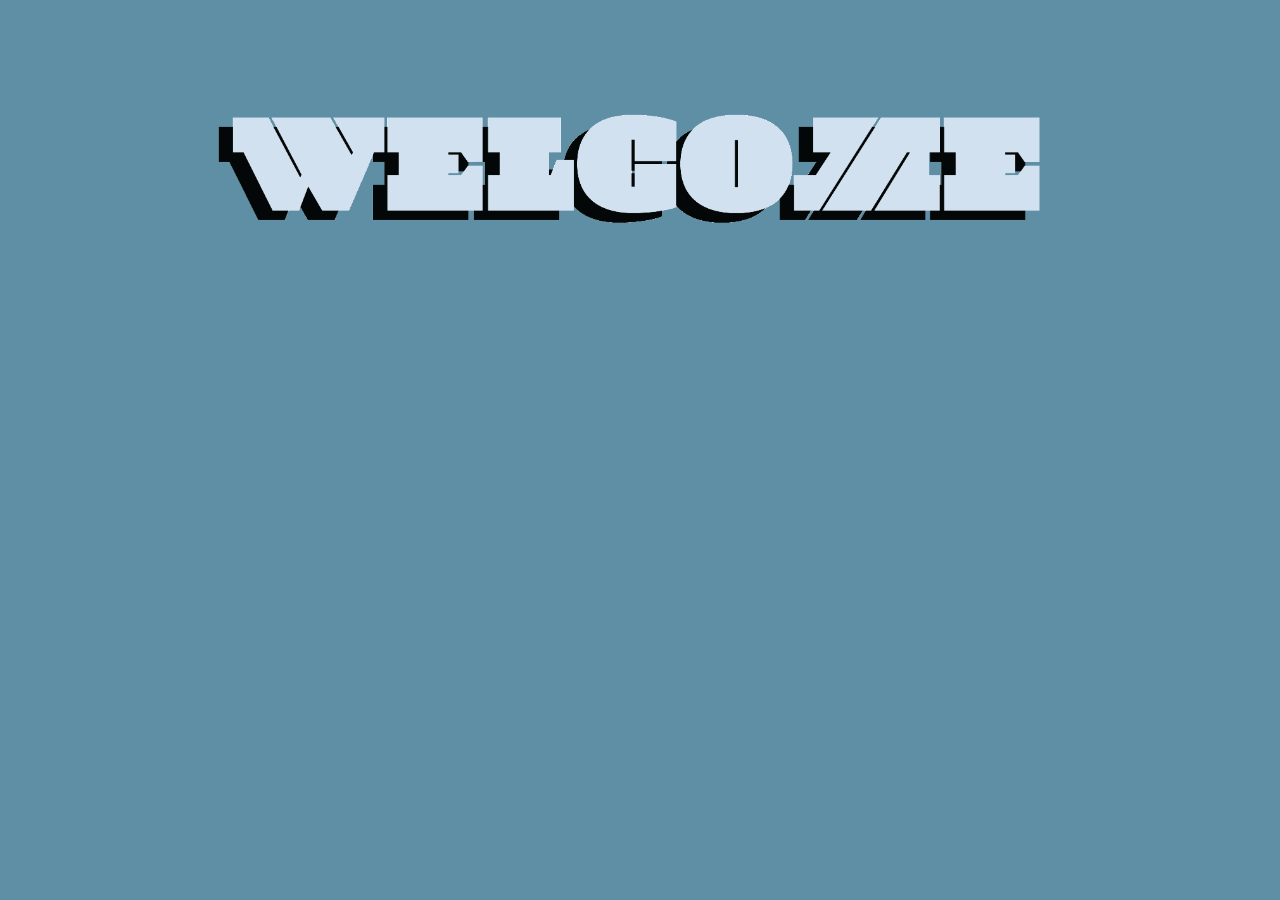
<file: index.html>
<!DOCTYPE html>
<html lang="en">
<head>
  <meta charset="UTF-8">
  <meta name="viewport" content="width=device-width, initial-scale=1.0">
  <title>Time Capsule Landing Page</title>
  <link rel="stylesheet" href="css/style.css">
  <link href='https://fonts.googleapis.com/css?family=Koulen' rel='stylesheet'>
  <link rel="preconnect" href="https://fonts.googleapis.com">
<link rel="preconnect" href="https://fonts.gstatic.com" crossorigin>
<link href="https://fonts.googleapis.com/css2?family=Raleway:ital,wght@0,100..900;1,100..900&display=swap" rel="stylesheet">
</head>

<body class="gif">

  <a href="Home_Page/homepage.html">
  <img class="landing" src="img/LandingPageGif.gif" alt="GIF">
  </a>
  
</body>
</html>
</file>
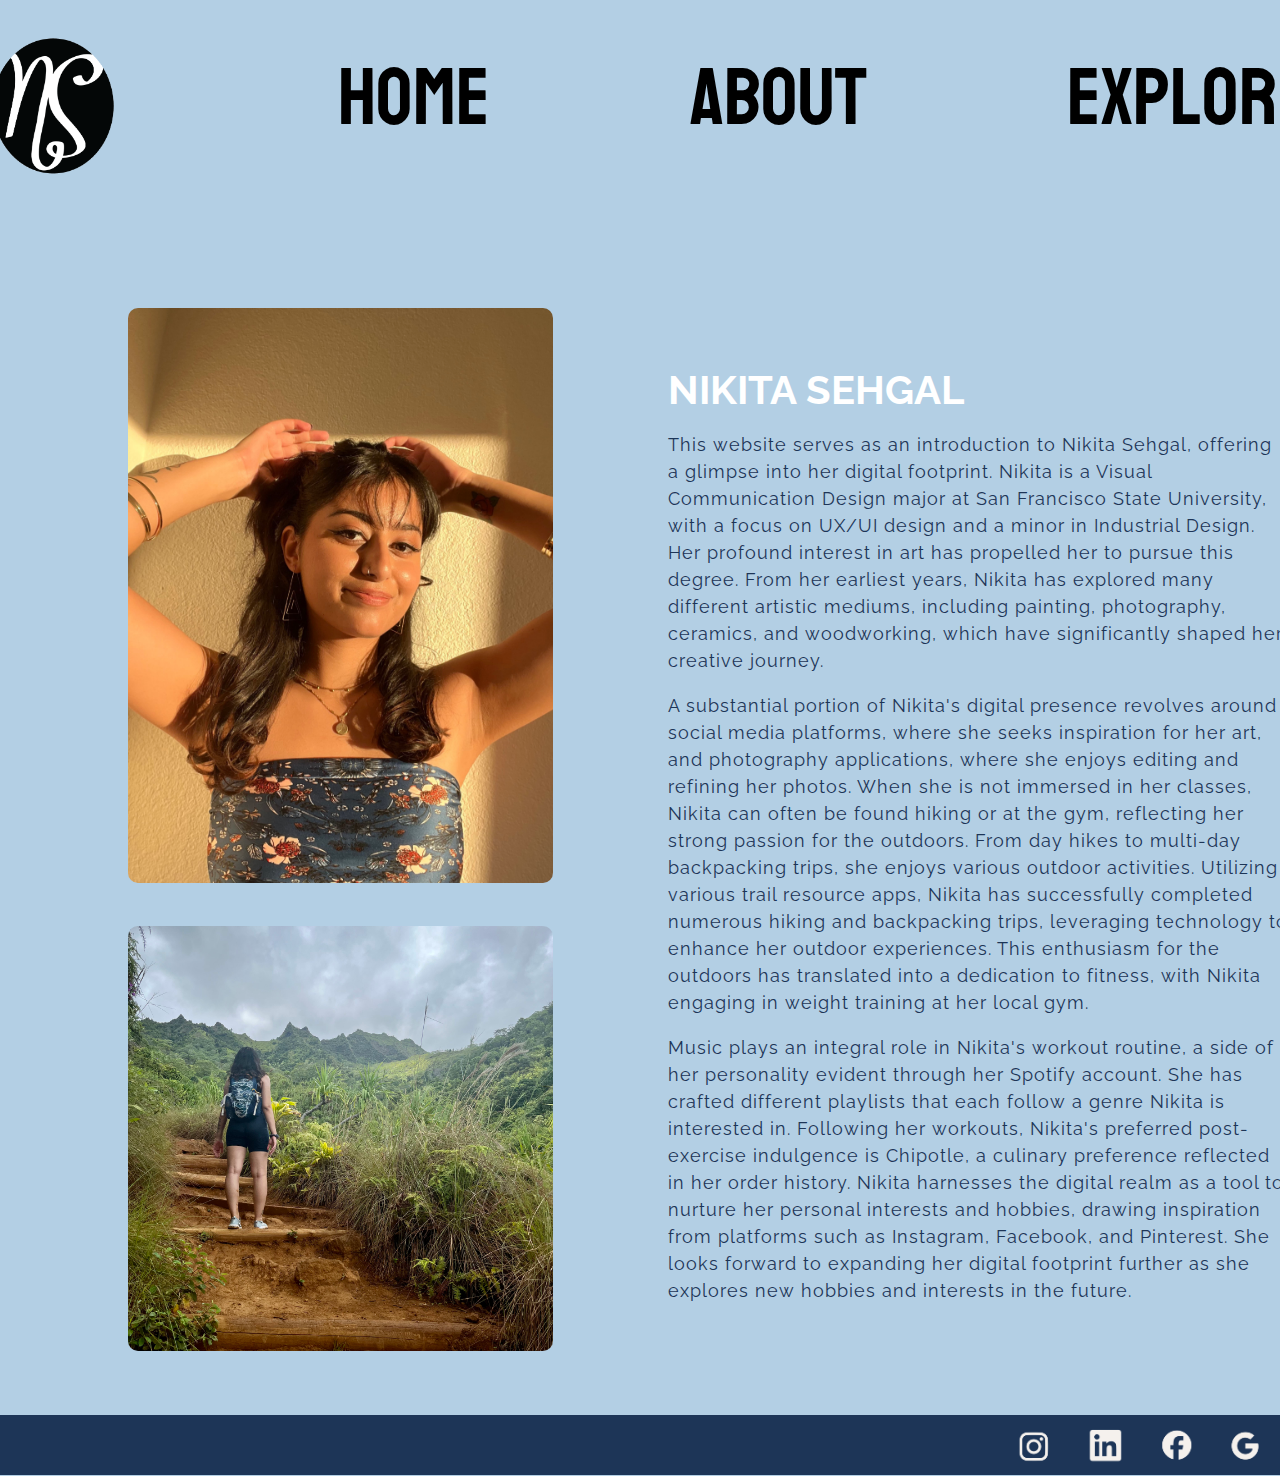
<file: About_Page/about.html>
<!DOCTYPE html>
<html lang="en">
  <head>
    <meta charset="UTF-8">
    <meta name="viewport" content="width=device-width, initial-scale=1.0">
    <title>Time Capsule About Page</title>
    <link rel="stylesheet" href="../css/style.css">
    <link href='https://fonts.googleapis.com/css?family=Koulen' rel='stylesheet'>
    <link rel="preconnect" href="https://fonts.googleapis.com">
  <link rel="preconnect" href="https://fonts.gstatic.com" crossorigin>
  <link href="https://fonts.googleapis.com/css2?family=Raleway:ital,wght@0,100..900;1,100..900&display=swap" rel="stylesheet">
  </head>

<body>
  <nav>
    <a href="../index.html"><img src="../img/GIFLogo.gif" alt="Logo"></a>
    <a href="../Home_Page/homepage.html">Home</a>
    <a href="../About_Page/about.html">About</a>
    <a href="../Explore_Page/explore.html">Explore</a>
  </nav>
  
<section class="about">
  
  <div class="photos">
  <img class="portrait" src="../img/portrait.JPG" alt="portrait">
  <img class="hiking" src="../img/hike.jpeg" alt="hiking">
  </div>

  <div class="aboutpage">
  <h1>Nikita Sehgal</h1>
  <br>
    <p>This website serves as an introduction to Nikita Sehgal, offering a glimpse into her digital footprint. Nikita is a Visual Communication Design major at San Francisco State University, with a focus on UX/UI design and a minor in Industrial Design. Her profound interest in art has propelled her to pursue this degree. From her earliest years, Nikita has explored many different artistic mediums, including painting, photography, ceramics, and woodworking, which have significantly shaped her creative journey. </p>
    <br>
    <p>A substantial portion of Nikita's digital presence revolves around social media platforms, where she seeks inspiration for her art, and photography applications, where she enjoys editing and refining her photos. When she is not immersed in her classes, Nikita can often be found hiking or at the gym, reflecting her strong passion for the outdoors. From day hikes to multi-day backpacking trips, she enjoys various outdoor activities. Utilizing various trail resource apps, Nikita has successfully completed numerous hiking and backpacking trips, leveraging technology to enhance her outdoor experiences. This enthusiasm for the outdoors has translated into a dedication to fitness, with Nikita engaging in weight training at her local gym.</p>
    <br>
   <p> Music plays an integral role in Nikita's workout routine, a side of her personality evident through her Spotify account. She has crafted different playlists that each follow a genre Nikita is interested in. Following her workouts, Nikita's preferred post-exercise indulgence is Chipotle, a culinary preference reflected in her order history. Nikita harnesses the digital realm as a tool to nurture her personal interests and hobbies, drawing inspiration from platforms such as Instagram, Facebook, and Pinterest. She looks forward to expanding her digital footprint further as she explores new hobbies and interests in the future. </p>
  </div>

</section>

<footer class="footer">
  <a href="https://www.instagram.com/_nikitasehgal_/"><img src="../img/Icons-01.png" alt="Instagram">
  </a>

  <a href="https://www.linkedin.com/in/nikita-sehgal-1215a223a"><img src="../img/Icons-02.png" alt="LinkedIn"></a>

  <a href="https://www.facebook.com/nikita.sehgal.1840"><img src="../img/Icons-03.png" alt="Facebook">
  </a>

  <a href="mailto:nikitasehgal24@gmail.com"><img src="../img/Icons-04.png" alt="Email"></a>

</footer>

</body>
</html>
</file>
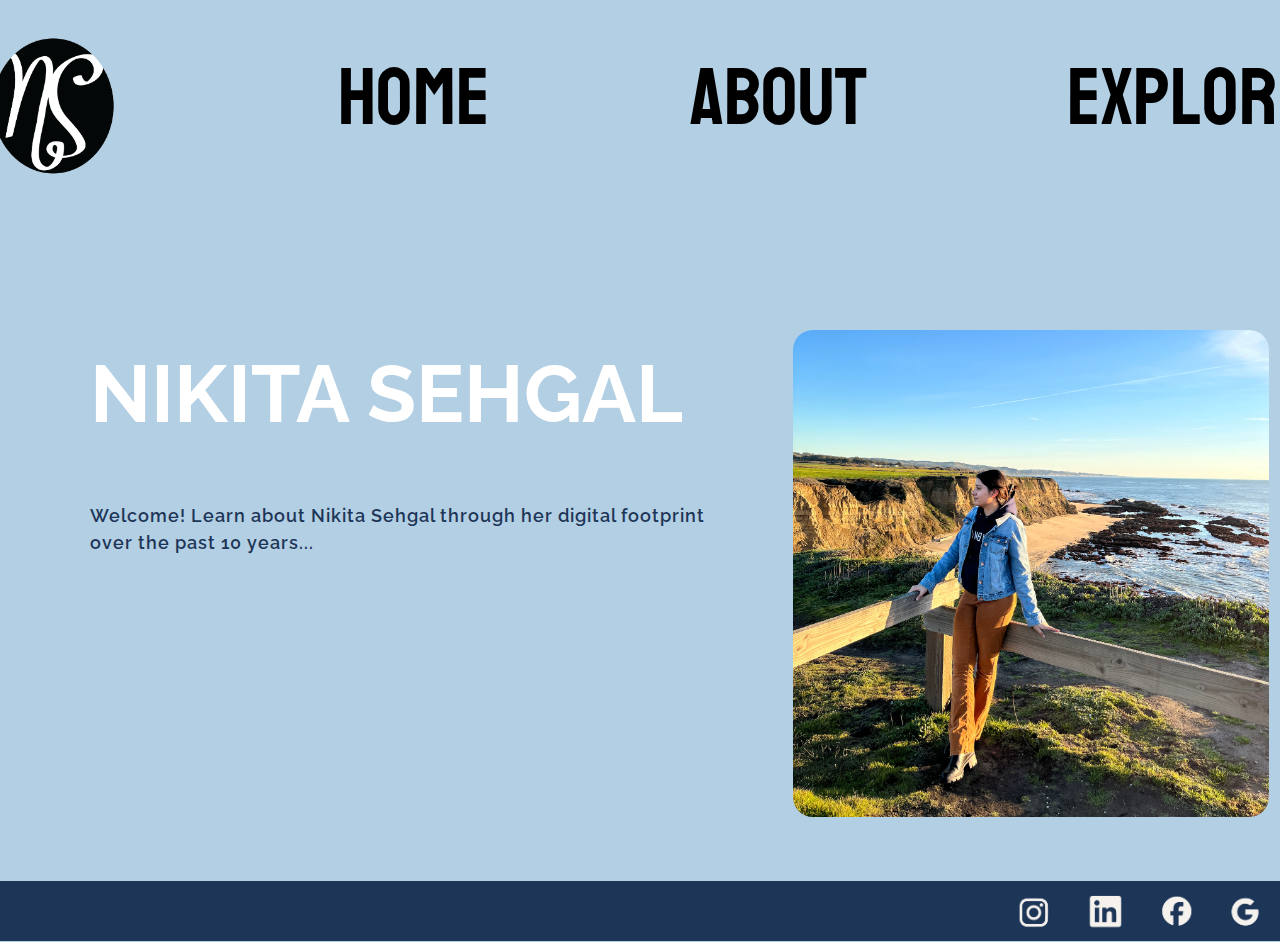
<file: Home_Page/homepage.html>
<!DOCTYPE html>
<html lang="en">
  <head>
    <meta charset="UTF-8">
    <meta name="viewport" content="width=device-width, initial-scale=1.0">
    <title>Time Capsule Home Page</title>
    <link rel="stylesheet" href="../css/style.css">
    <link href='https://fonts.googleapis.com/css?family=Koulen' rel='stylesheet'>
    <link rel="preconnect" href="https://fonts.googleapis.com">
  <link rel="preconnect" href="https://fonts.gstatic.com" crossorigin>
  <link href="https://fonts.googleapis.com/css2?family=Raleway:ital,wght@0,100..900;1,100..900&display=swap" rel="stylesheet">
  </head>

  <body>
    <nav>
      <a href="../index.html"><img src="../img/GIFLogo.gif" alt="Logo"></a>
      <a href="../Home_Page/homepage.html">Home</a>
      <a href="../About_Page/about.html">About</a>
      <a href="../Explore_Page/explore.html">Explore</a>
    </nav>


    <section class="homepage">
    <div class="home">
    
    <h3>Nikita Sehgal</h3>
    <br>
    <h2 class="welcome">Welcome! Learn about Nikita Sehgal through her digital footprint over the past 10 years...</h2>

    </div>

    <img class= "homeimg"
    src="../img/homeimg.jpeg" alt="Nikita">
      
  </section> 

  <footer class="footer">
      <a href="https://www.instagram.com/_nikitasehgal_/"><img src="../img/Icons-01.png" alt="Instagram">
      </a>

      <a href="https://www.linkedin.com/in/nikita-sehgal-1215a223a"><img src="../img/Icons-02.png" alt="LinkedIn"></a>

      <a href="https://www.facebook.com/nikita.sehgal.1840"><img src="../img/Icons-03.png" alt="Facebook">
      </a>

      <a href="mailto:nikitasehgal24@gmail.com"><img src="../img/Icons-04.png" alt="Email"></a>

  </footer>
    </body>
</file>
<file: css/style.css>
*{
  margin: 0;
  padding: 0;
}

body{
width: 100%;
min-height: 100vh;
background: #B3CFE4;
}

.gif{
  background: #5E8FA4;
  margin-top: -10%;
}

nav{
display: flex;
flex-direction: row;
justify-content: center;
gap: 200px;
width: 100%;
padding-top: 2%;
padding-bottom: 3%;
font-family: Koulen;
font-size: 80px;
font-style: normal;
font-weight: 400;
}

a:hover {
  color: white;
}

a{
  text-decoration: none;
  color: black;
}

nav img{
margin-top: 5px;
width: 170px;
height: 150px;
}

.aboupage{
  display: flex;
  align-content: column;
  margin-top: 8%;
  
}

.photos{
  display: flex;
  flex-direction: column;
}

.about{
  display: flex;
  align-content: row;
  margin-left: 10%;
  gap: 10%;
  margin-bottom: 5%;
}

h1{
font-family: Raleway;
font-size: 40px;
font-style: normal;
font-weight: 700;
margin-top: 100px;
text-transform: uppercase;
color:white;
}

h2{
font-family: Raleway;
font-size: 18px;
font-style: normal;
font-weight: 600;
width: 620px;
letter-spacing: 1px;
line-height: 1.5;
color: #1d3557;
}

h3{
font-family: Raleway;
font-size: 80px;
font-style: normal;
font-weight: 700;
margin-top: 100px;
text-transform: uppercase;
color:white;
align-content: center;
}

p{
font-family: Raleway;
font-size: 18px;
font-style: normal;
font-weight: 400;
width: 620px;
letter-spacing: 1px;
line-height: 1.5;
color: #1d3557;
}

.portrait{
  margin-top: 10%;
  width: 425px;
  height: 575px;
  border-radius: 10px;
}

.hiking{
  margin-top: 10%;
  width: 425px;
  height: 425px;
  border-radius: 10px;
}

.landing{
  width: 100%;
  height: 100%;
}

.intro{
  margin-top: 30px;
 margin-left: 30%;
}

.explore{
gap: 10px;
display: flex;
flex-direction: row;
flex-wrap: wrap;
margin-top: 75px;
}

.Spotify{
  margin-top: 5px;
  margin-left: 100px;
  display: flex;
  flex-direction: column;
  width: 620px;
  gap: 20px;
}

.VSCO{
  display: flex;
  flex-direction: row;
  margin-left: 15px;
  width: 300px;
  height: 600px;
  gap: 20px;
}

.VSCO img{
  border-radius: 20px;
}

.Chipotle{
  margin-top: 630px;
  display: flex;
  flex-direction: column;
  margin-left: 10px;
  width: 300px;
  height: 600px;
  gap: 20px;
}

.Chipotle img{
  border-radius: 20px;
}

.instagram{
  display: flex;
  flex-direction: column;
  width: 300px;
  height: 600px;
  padding: 2%;
  gap: 20px;
  margin-left: 715px;
  margin-top: -637px;
}

.instagram img{
  border-radius: 20px;
}

.REI{
  display: flex;
  flex-direction: row;
  margin-top: -310px;
  margin-left: -985px;
  width: 300px;
  height: 600px;
  gap: 30px;
}

.REI img{
  border-radius: 20px;
}

.Exercise{
  display: flex;
  flex-direction: column;
  width: 300px;
  height: 600px;
  padding: 2%;
  gap: 20px;
  margin-left: 310px;
  margin-top: -12px;
}

.Exercise img{
  border-radius: 20px;
}

.HProject{
  display: flex;
  width: 600px;
  height: 300px;
  margin-left: 90px;
  margin-top: -340px;
}

.HProject img{
  border-radius: 20px;
}

.homepage{
  display: flex;
  align-content: row;
  margin-left: 7%;
  margin-top: 5%;
}

.home{
  display: flex;
  flex-direction: column;
  margin-top: -7%;
}

.homeimg{
  display: flex;
  width: 40%;
  margin-left: 7%;
  border-radius: 20px;
}

.welcome{
  margin-top: 7%;
}

.footer {
  margin-top: 5%;
  display: flex;
  align-items: row;
  width: 100%;
  height: 60px; 
  background-color: #1d3557;
  justify-content: end;
  gap: 10px;
}

.footer img{
  margin-top: 7px;
  margin-right: 10px;
  width: 50px;
  height: 50px;
}
</file>
